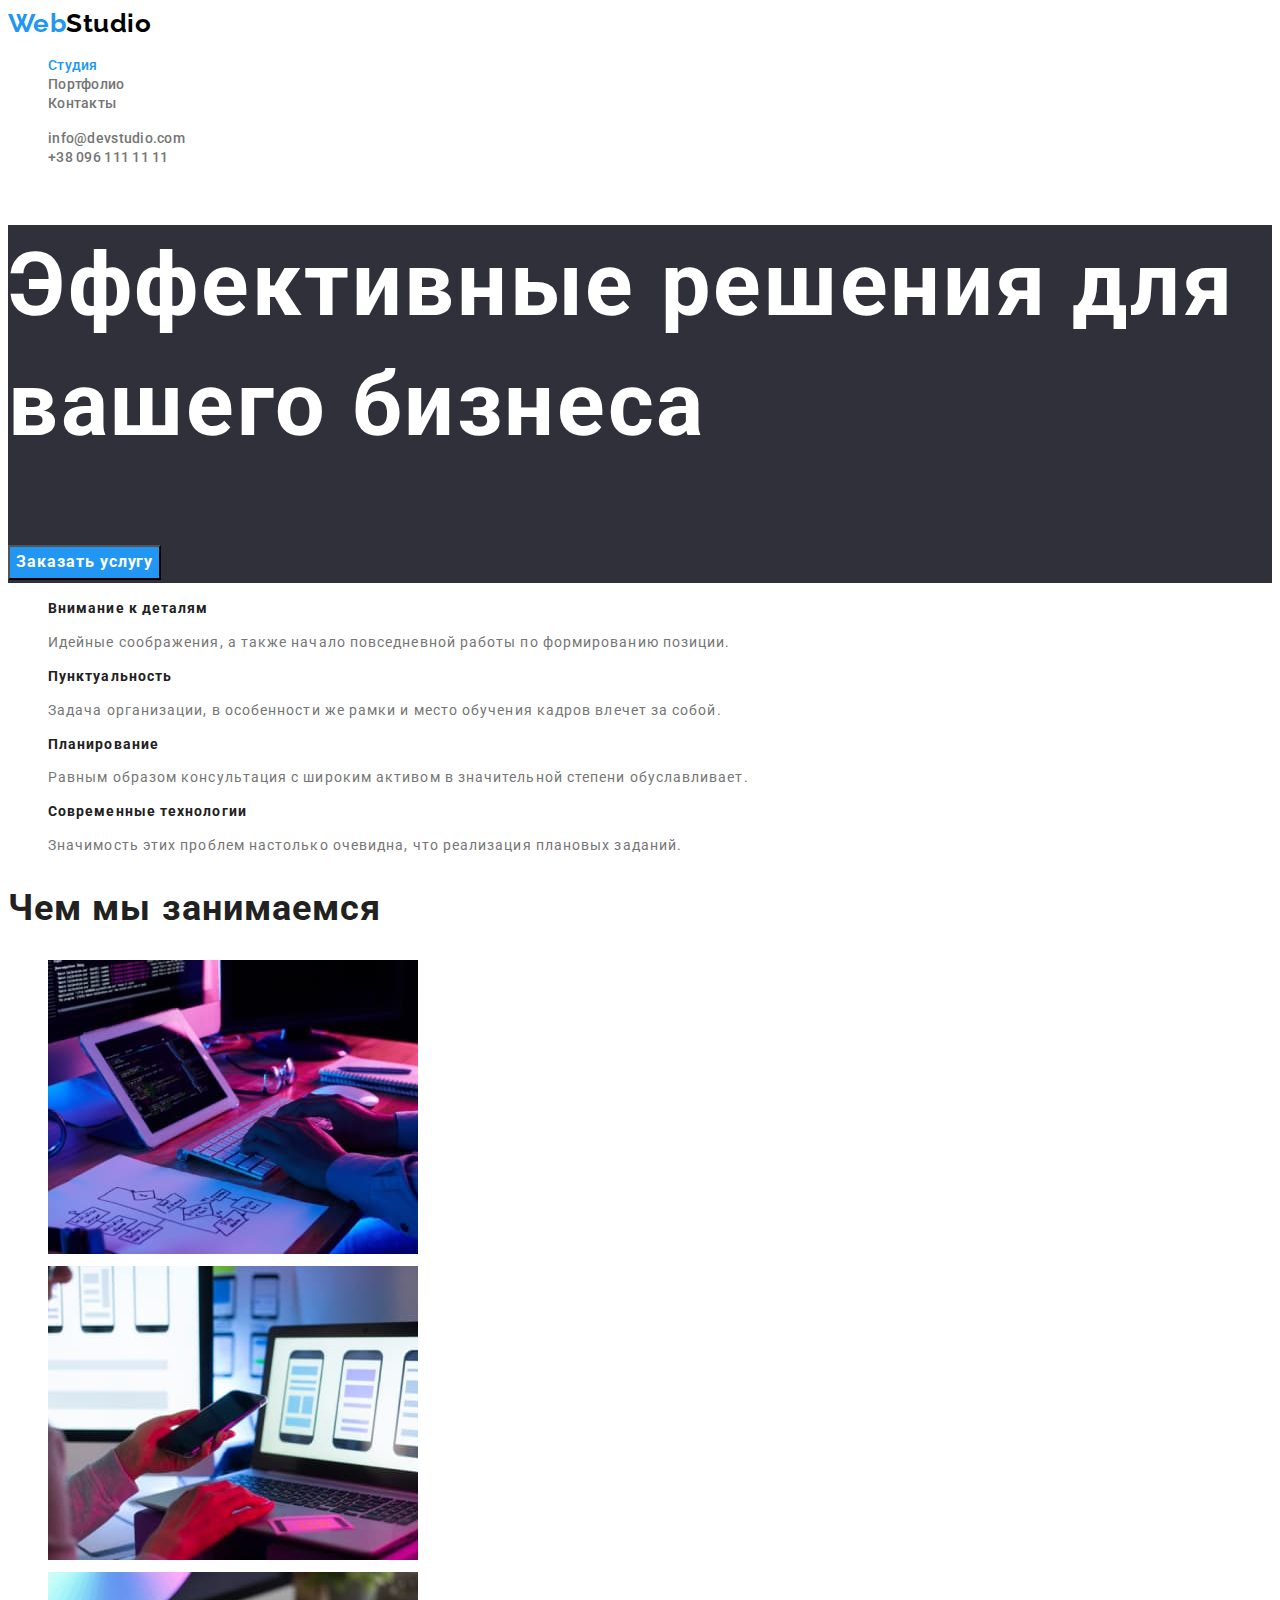
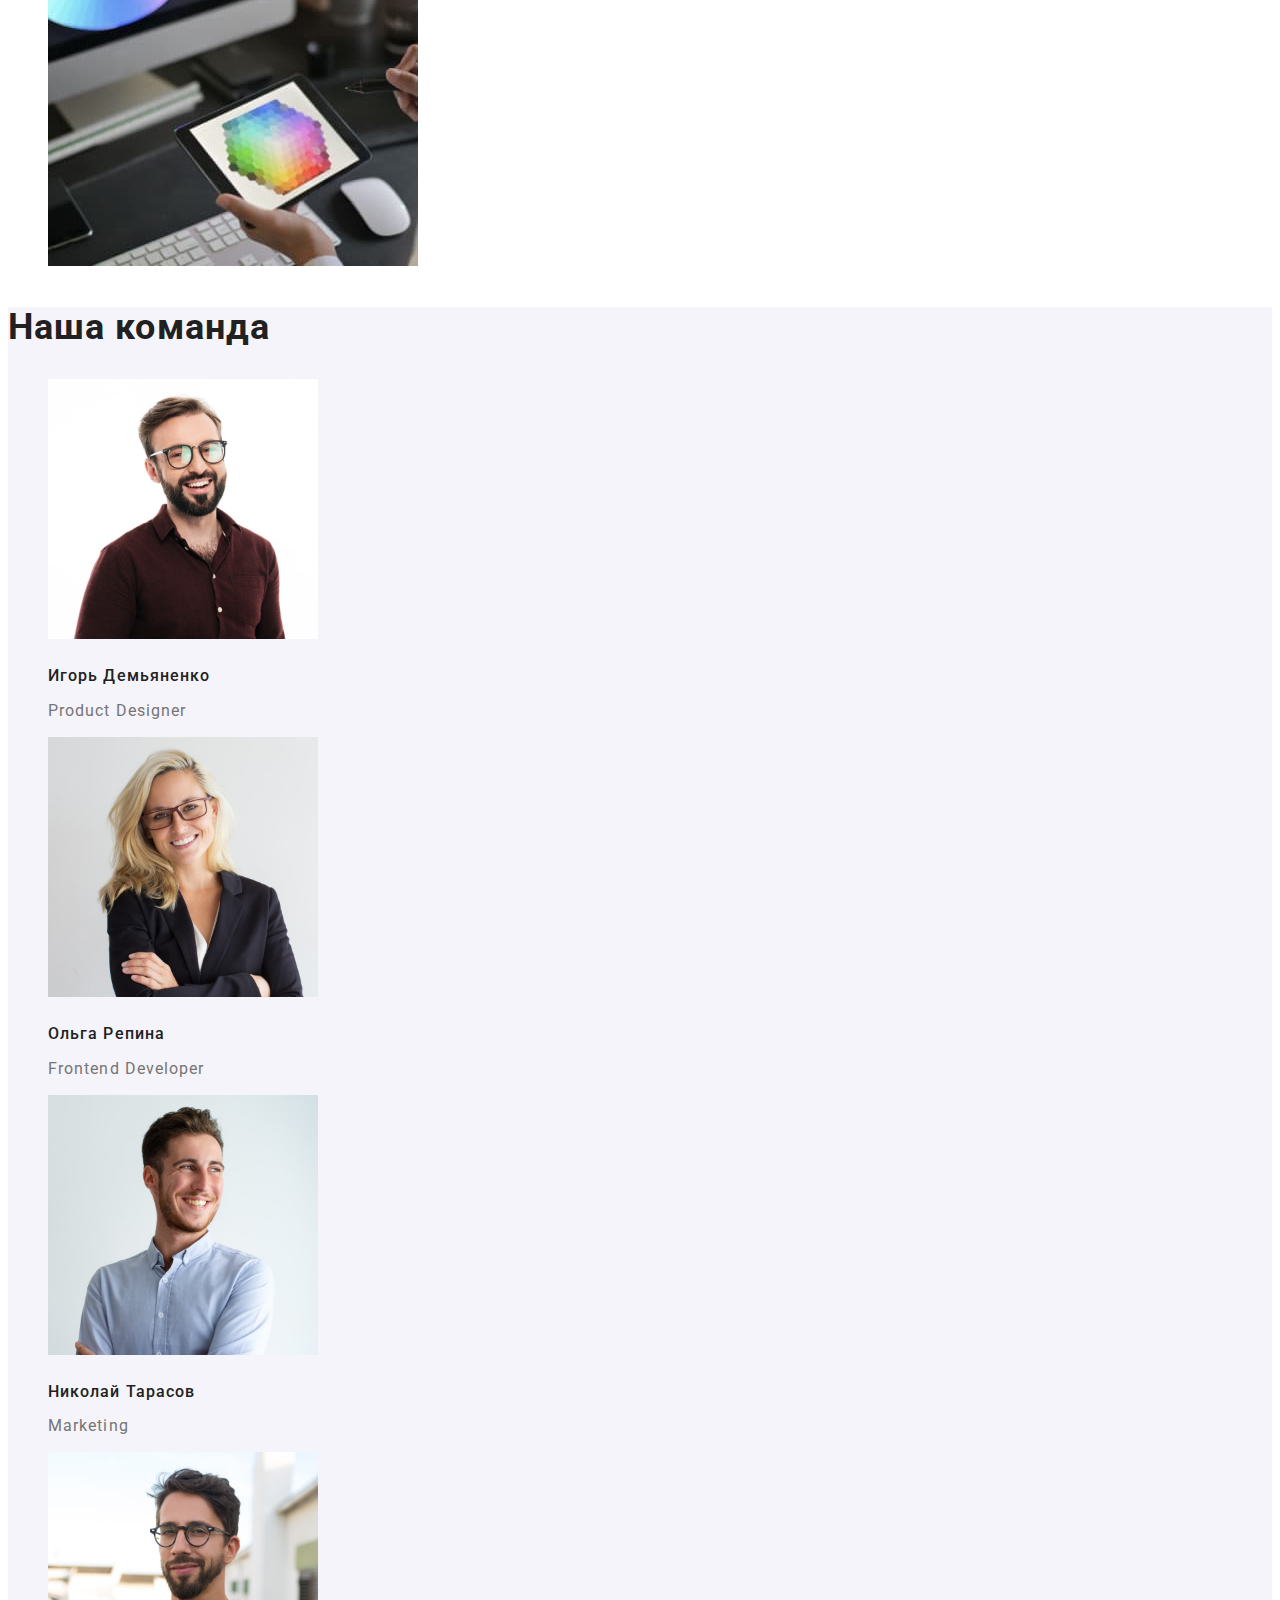
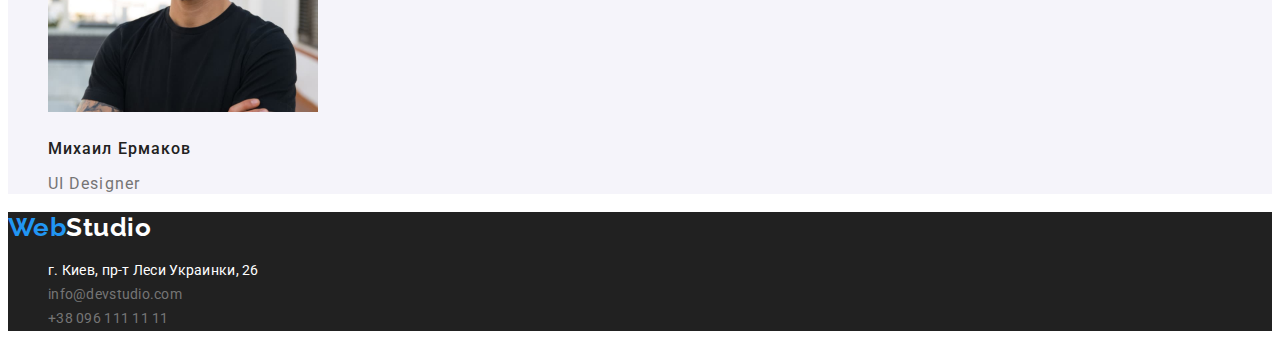
<file: index.html>
<!DOCTYPE html>
<html lang="ru">
<head>
    <meta charset="UTF-8">
    <meta http-equiv="X-UA-Compatible" content="IE=edge">
    <meta name="viewport" content="width=device-width, initial-scale=1.0">
    <title>WebStudio</title>
    <link rel="preconnect" href="https://fonts.googleapis.com">
    <link rel="preconnect" href="https://fonts.gstatic.com" crossorigin>
    <link href="https://fonts.googleapis.com/css2?family=Raleway:wght@700&family=Roboto:wght@400;500;700;900&display=swap" rel="stylesheet">
    <link rel="stylesheet" href="./css/styles.css">
</head>
<body>
    <header>
        <nav>
            <a class="link" href="./index.html"> <span class="logo logo-font">Web</span><span class="logo1 logo-font">Studio</span></a>
            <ul class="list">
                <li><a class="navigation current link" href="">Студия</a></li>
                <li><a class="navigation link" href="./portfolio.html">Портфолио</a></li>
                <li><a class="navigation link" href="">Контакты</a></li>

            </ul> 
        </nav>
        <ul class="list">
            <li><a class="navigation contact-color link" href="mailto:info@devstudio.com">info@devstudio.com</a></li>
            <li><a class="navigation contact-color link" href="tel:+380961111111">+38 096 111 11 11</a></li>
        </ul>
    </header>

    <main>
        <section class="hero">
            <h1 class="hero-title">Эффективные решения для вашего бизнеса</h1>
            <button class="button-hero hero-title-btn" type="button">Заказать услугу</button>
        </section>

        <section class="section">
            <ul class="list">
                <li>
                    <h3 class="section-name">Внимание к деталям</h3>
                    <p class="section-title">Идейные соображения, а также начало повседневной работы по формированию позиции.</p>
                </li>
                <li>
                    <h3 class="section-name">Пунктуальность</h3>
                    <p class="section-title">Задача организации, в особенности же рамки и место обучения кадров влечет за собой.</p>  
                </li>
                <li>
                    <h3 class="section-name">Планирование</h3>
                    <p class="section-title">Равным образом консультация с широким активом в значительной степени обуславливает.</p>
                </li>
                <li>
                    <h3 class="section-name">Современные технологии</h3>
                    <p class="section-title">Значимость этих проблем настолько очевидна, что реализация плановых заданий.</p>
                </li>
            </ul>
        </section>
        

        <section class="section">  <h2 class="section-doing">Чем мы занимаемся</h2>
            <ul class="list">
                <li><img src="./img/what are we doing1.jpg" alt="What are we doing" width="370 px"></li>
                <li><img src="./img/what are we doing2.jpg" alt="What are we doing" width="370 px"></li>
                <li><img src="./img/what are we doing3.jpg" alt="What are we doing" width="370 px"></li>
            </ul>
        </section>

        <section class="section section-background"> <h2 class="section-doing">Наша команда</h2>
            <ul class="list">
            <li> <img src="./img/Product Designer.jpg" alt="Product Designer" width="270 px">
            <h3 class="section-team">Игорь Демьяненко</h3> <p class="section-title description description">Product Designer</p> </li>
            <li><img src="./img/Frontend Developer.jpg" alt="Frontend Developer" width="270 px">
            <h3 class="section-team">Ольга Репина</h3> <p class="section-title description">Frontend Developer</p></li>
            <li><img src="./img/Marketing.jpg" alt="Marketing" width="270 px">
            <h3 class="section-team">Николай Тарасов</h3> <p class="section-title description">Marketing</p></li>
            <li><img src="./img/UI Designer.jpg" alt="UI Designer" width="270 px">
            <h3 class="section-team">Михаил Ермаков</h3> <p class="section-title description">UI Designer</p></li>
            </ul>
        </section>
    </main>
    <footer class="footer">
        <a class="link" href="index.html"> <span class="logo logo-font">Web</span><span class="logo2 logo-font">Studio</span></a>

    <address>
        <ul class="list">

            <li> <a class="navigation footer-address footer-address-font navigation-address link" href="https://goo.gl/maps/xgKNqcMdcs3EZ4Po8" target="_blank" rel="noopener noreferrer">г.
                Киев, пр-т Леси Украинки, 26</a></li>
            <li><a class="navigation contact-color footer-address-font link" href="mailto:info@devstudio.com">info@devstudio.com</a></li>
            <li><a class="navigation contact-color footer-address-font link" href="tel:+380961111111">+38 096 111 11 11</a></li>
        </ul>  
    </address>
    </footer>
</body>
</html>
</file>
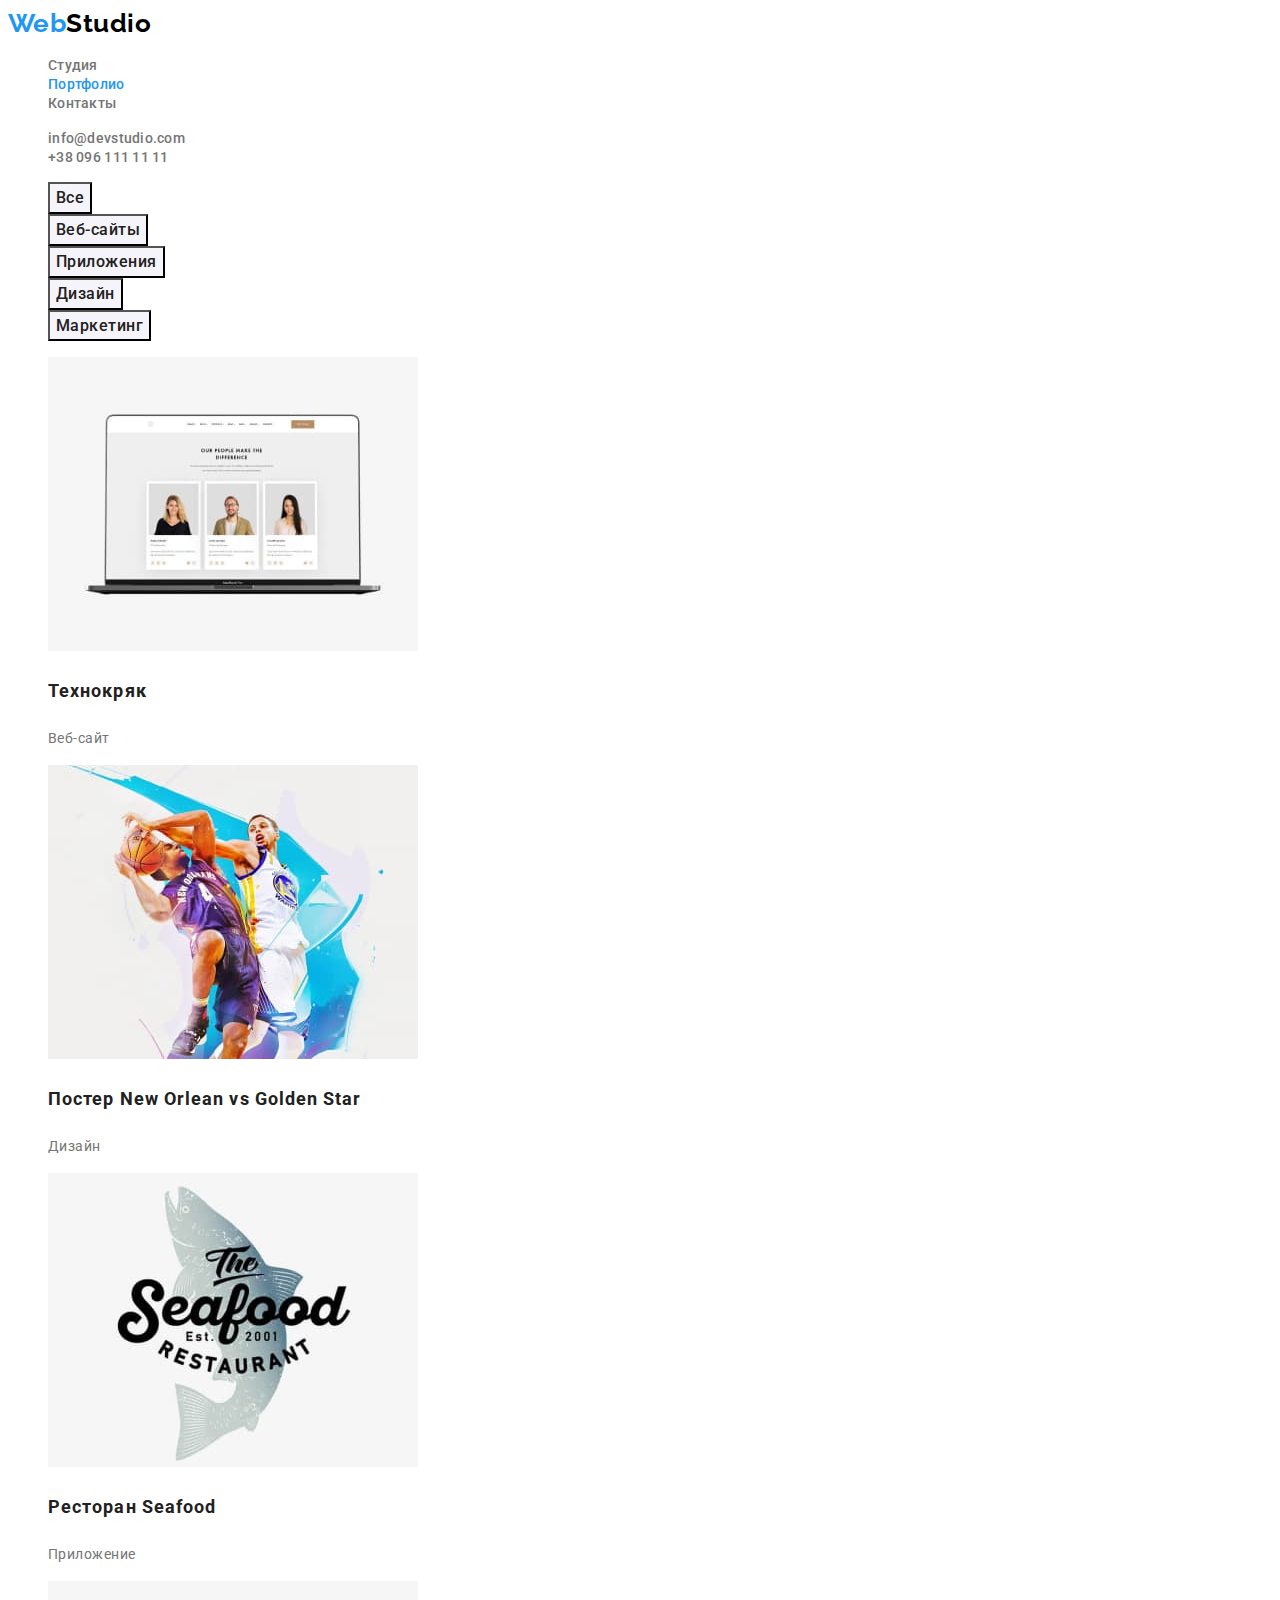
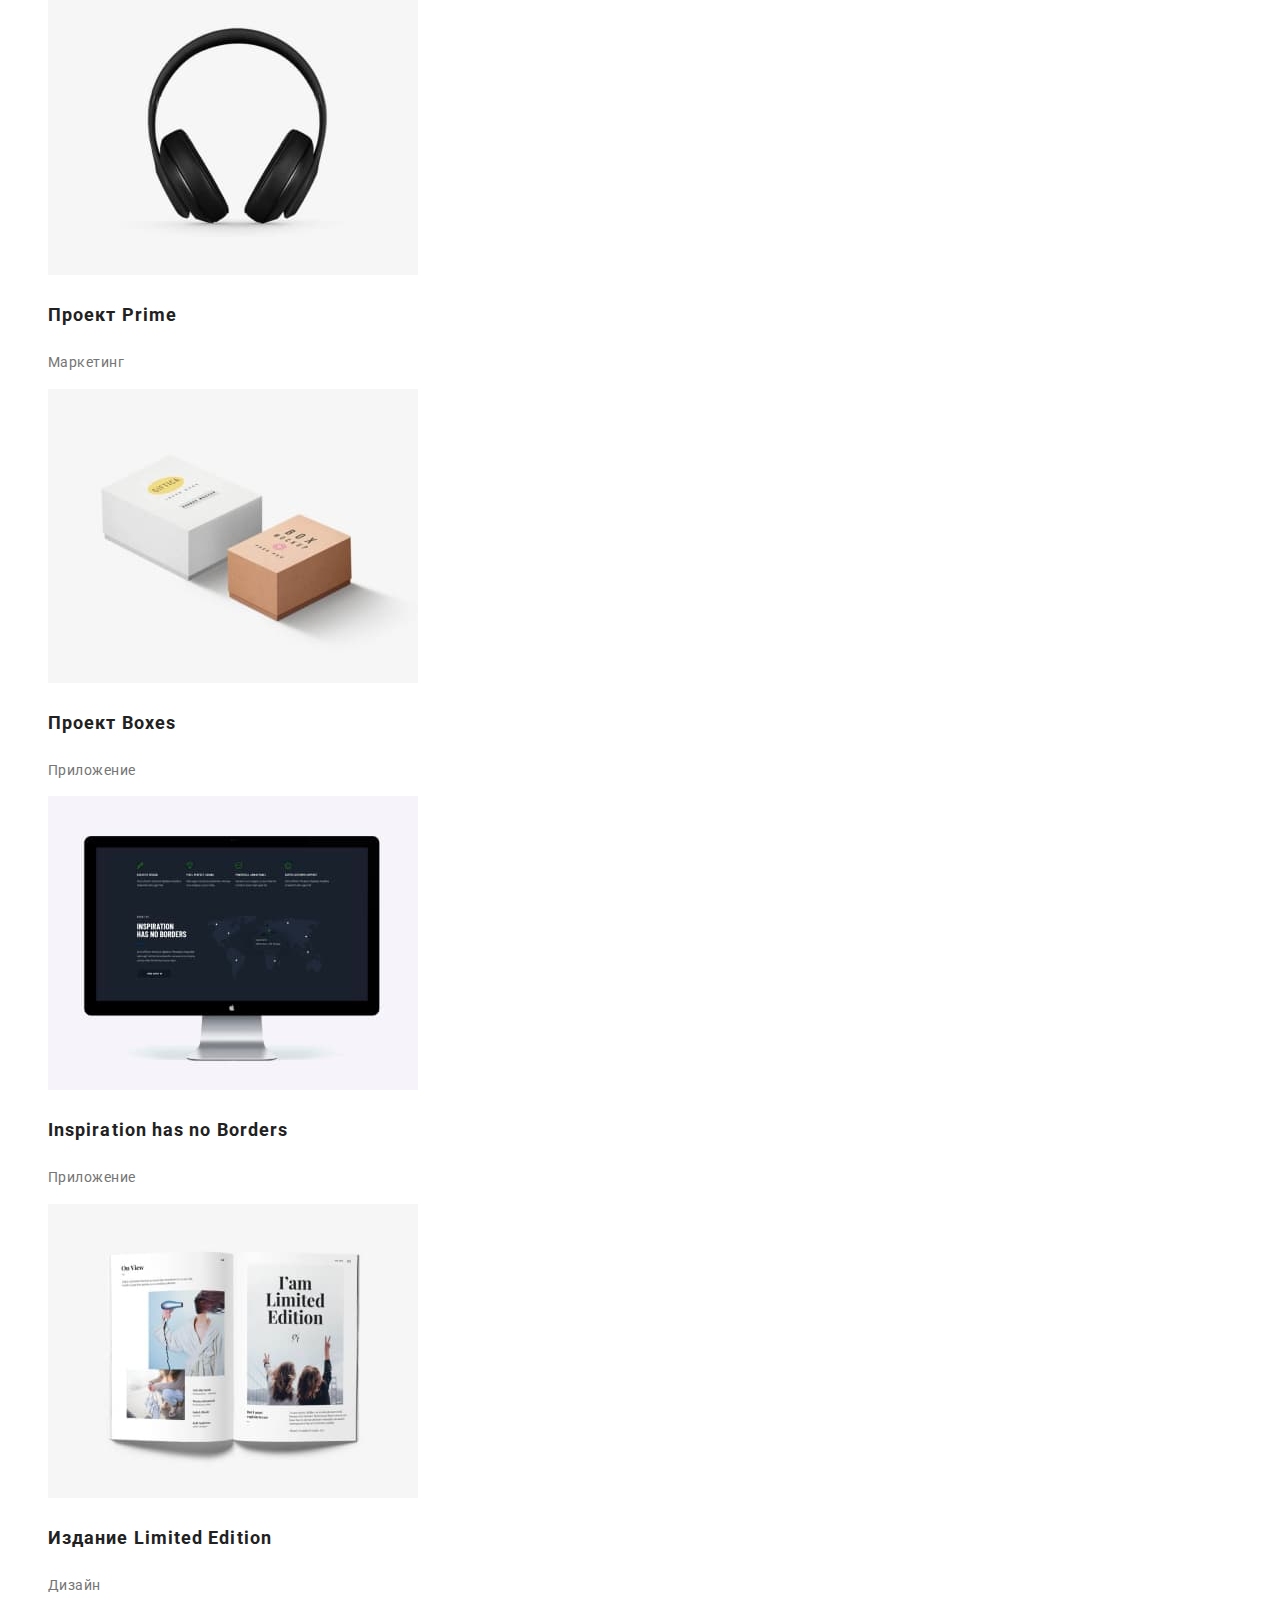
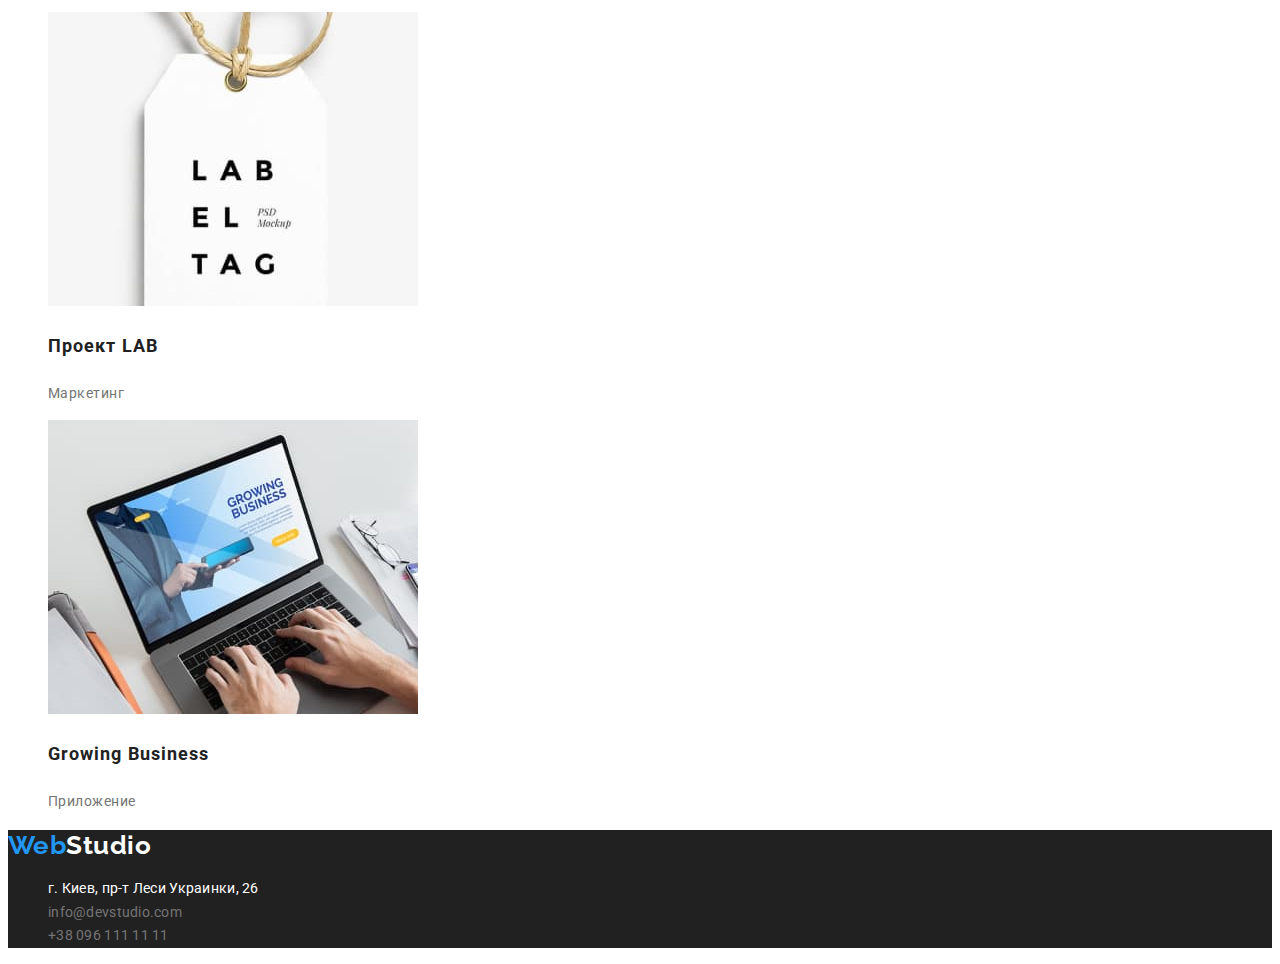
<file: portfolio.html>
<!DOCTYPE html>
<html lang="ru">
<head>
    <meta charset="UTF-8">
    <meta http-equiv="X-UA-Compatible" content="IE=edge">
    <meta name="viewport" content="width=device-width, initial-scale=1.0">
    <title>Portfolio</title>
    <link rel="preconnect" href="https://fonts.googleapis.com">
    <link rel="preconnect" href="https://fonts.gstatic.com" crossorigin>
    <link href="https://fonts.googleapis.com/css2?family=Raleway:wght@700&family=Roboto:wght@400;500;700;900&display=swap" rel="stylesheet">
    <link rel="stylesheet" href="./css/styles.css">
    
</head>
<body>
    <header>
        <nav>
            <a class="link" href="./index.html"> <span class="logo logo-font">Web</span><span class="logo1 logo-font">Studio</span></a>
            <ul class="list">
                <li><a class="navigation link" href="./index.html">Студия</a></li>
                <li><a class="navigation link current" href="">Портфолио</a></li>
                <li><a class="navigation link" href="">Контакты</a></li>

            </ul> 
        </nav>
        <ul class="list">
            <li><a class="navigation contact-color link" href="mailto:info@devstudio.com">info@devstudio.com</a></li>
            <li><a class="navigation contact-color link" href="tel:+380961111111">+38 096 111 11 11</a></li>
        </ul>
    </header>

    <main>
<section>
    <h2 class="visually-hidden">Кнопки портфоліо</h2>

    <ul class="list">
        <li><button class="button-secondary portfolio-item" type="button">Все</button></li>
        <li><button class="button-secondary portfolio-item" type="button">Веб-сайты</button></li>
        <li><button class="button-secondary portfolio-item" type="button">Приложения</button></li>
        <li><button class="button-secondary portfolio-item" type="button">Дизайн</button></li>
        <li><button class="button-secondary portfolio-item" type="button">Маркетинг</button></li>
    </ul>

    <h2 class="visually-hidden">Роботи</h2>
    <ul class="list">
        <li >
            <img src="./img/lessons2/web-site.jpg" alt="web-site" width="370">
            <h3 class="list section">Технокряк</h3>
            <p class="section-title">Веб-сайт</p>
        </li>
        <li >
            <img src="./img/lessons2/new orlean vs golden star.jpg" alt="game_layout_design" width="370">
            <h3 class="list section">Постер New Orlean vs Golden Star</h3>
            <p class="section-title">Дизайн</p>
        </li>
        <li >
            <img src="./img/lessons2/restoraunt_Seafood.jpg" alt="addition_restoraunt_Seafood" width="370">
            <h3 class="list section">Ресторан Seafood</h3>
            <p class="section-title">Приложение</p>
        </li>
        <li >
            <img src="./img/lessons2/prime.jpg" alt="marketing_project_prime" width="370">
            <h3 class="list section">Проект Prime</h3>
            <p class="section-title">Маркетинг</p>
        </li>
        <li >
            <img src="./img/lessons2/boxes.jpg" alt="addition_project_boxes" width="370">
            <h3 class="list section">Проект Boxes</h3>
            <p class="section-title">Приложение</p>
        </li>
        <li >
            <img src="./img/lessons2/Inspiration has no Borders.jpg" alt="Inspiration has no Borders" width="370">
            <h3 class="list section">Inspiration has no Borders</h3>
            <p class="section-title">Приложение</p>  
        </li>
        <li >
            <img src="./img/lessons2/Limited Edition.jpg" alt="design_book_Limited Edition" width="370">
            <h3 class="list section">Издание Limited Edition</h3>
            <p class="section-title">Дизайн</p> 
        </li>
        <li >
            <img src="./img/lessons2/lab.jpg" alt="project_lab" width="370">
            <h3 class="list section">Проект LAB</h3>
            <p class="section-title">Маркетинг</p>  
        </li>
        <li >
            <img src="./img/lessons2/Growing Business.jpg" alt="addition_Growing_Business" width="370">
            <h3 class="list section">Growing Business</h3>
            <p class="section-title">Приложение</p>   
        </li>
    </ul>
</section>

    </main>

    <footer class="footer">
        <a class="link" href="index.html"> <span class="logo logo-font">Web</span><span class="logo2 logo-font">Studio</span></a>

    <address>
        <ul class="list">

            <li> <a class="navigation footer-address footer-address-font navigation-address link" href="https://goo.gl/maps/xgKNqcMdcs3EZ4Po8" target="_blank" rel="noopener noreferrer">г.
                Киев, пр-т Леси Украинки, 26</a></li>
            <li><a class="navigation contact-color footer-address-font link" href="mailto:info@devstudio.com">info@devstudio.com</a></li>
            <li><a class="navigation contact-color footer-address-font link" href="tel:+380961111111">+38 096 111 11 11</a></li>
        </ul>  
    </address>
    </footer>
</body>
</html>
</file>
<file: css/styles.css>
/* КОЛІР РСНОВНОГО ТЕКСТУ #212121 */
/* ДРУГОРЯДНИЙ КОЛІР ТЕКСТУ #757575 */



:root{
    --main-text: #212121;
    --secondary-text: #757575;
}

body{
    background-color:#FFFFFF ;
    color: var(--main-text);
    font-family: 'Roboto', sans-serif;
    letter-spacing: 0.03em  
}



.visually-hidden {
    position: absolute;
    white-space: nowrap;
    width: 1px;
    height: 1px;
    overflow: hidden;
    border: 0;
    padding: 0;
    clip: rect(0 0 0 0);
    clip-path: inset(50%);
    margin: -1px;
}

.logo{
    color: #2196F3;
}

.logo1{
    color: #000000;
}

.logo-font{
    font-family: 'Raleway';
    font-weight: 700;
    font-size: 26px;
    line-height: 1.19;
}

.navigation{
    color: var(--secondary-text);
    font-weight: 500;
    font-size: 14px;
    line-height: 1.14;
    letter-spacing: 0.02em;
}

.navigation:hover,
.navigation:focus{
    color: #2196F3;
}



.list{
    list-style: none;
}

.link{
    text-decoration: none; 
}

.contact-color{
    color: #757575;
}

.hero{
    background-color: #2F303A;
    font-weight: 900;
    font-size: 44px;
    line-height: 1.36;    
    letter-spacing: 0.06em;
}

.hero-title, .logo2, .footer-address, .navigation-address{
    color: #FFFFFF;
}

.hero-title-btn{
    font-family: 'Roboto';
    font-style: normal;
    font-weight: 700;
    font-size: 16px;
    line-height: 1.88;
    letter-spacing: 0.06em;
}

.section{
    color: var(--main-text);
}

.section-name{
    font-weight: 700;
    font-size: 14px;
    line-height: 1.14;
}

.section-title{
    color: var(--secondary-text);
    font-weight: 400;
    font-size: 14px;
    line-height: 1.7;
}

.section-doing{
    font-weight: 700;
    font-size: 36px;
    line-height: 1.16;    
}

.section-team{
    font-weight: 500;
    font-size: 16px;
    line-height: 1.18;
}

.description{
    font-weight: 400;
    font-size: 16px;
    line-height: 1.18;    
}


.footer{
    background-color: #212121;
}

.footer-address-font{
    font-weight: 400;
    font-size: 14px;
    line-height: 1.71;
    font-style: normal;
}

.section-background{
    background-color: #F5F4FA;
}

.button-hero{
    color:#FFFFFF;
    background-color: #2196F3;
    font-weight: 700;
    font-size: 16px;
    line-height: 1.8;
    letter-spacing: 0.06em;

}

.button-secondary{
    color: var(--main-text);
    background-color: #F5F4FA;
    
}

.button-secondary:hover,
.button-secondary:focus{
    color: #FFFFFF;
    background-color: #2196F3;
}

.current{
    color: #2196F3;
}

.portfolio-item{
    font-family: 'Roboto';
    font-weight: 500;
    font-size: 16px;
    line-height: 1.62;
    letter-spacing: 0.03em;
}

.section{
    font-family: 'Roboto';
    font-weight: 700;
    font-size: 18px;
    line-height: 2;
    letter-spacing: 0.06em;
    color: var(--main-text);
}

button{
    cursor: pointer;
}
</file>
